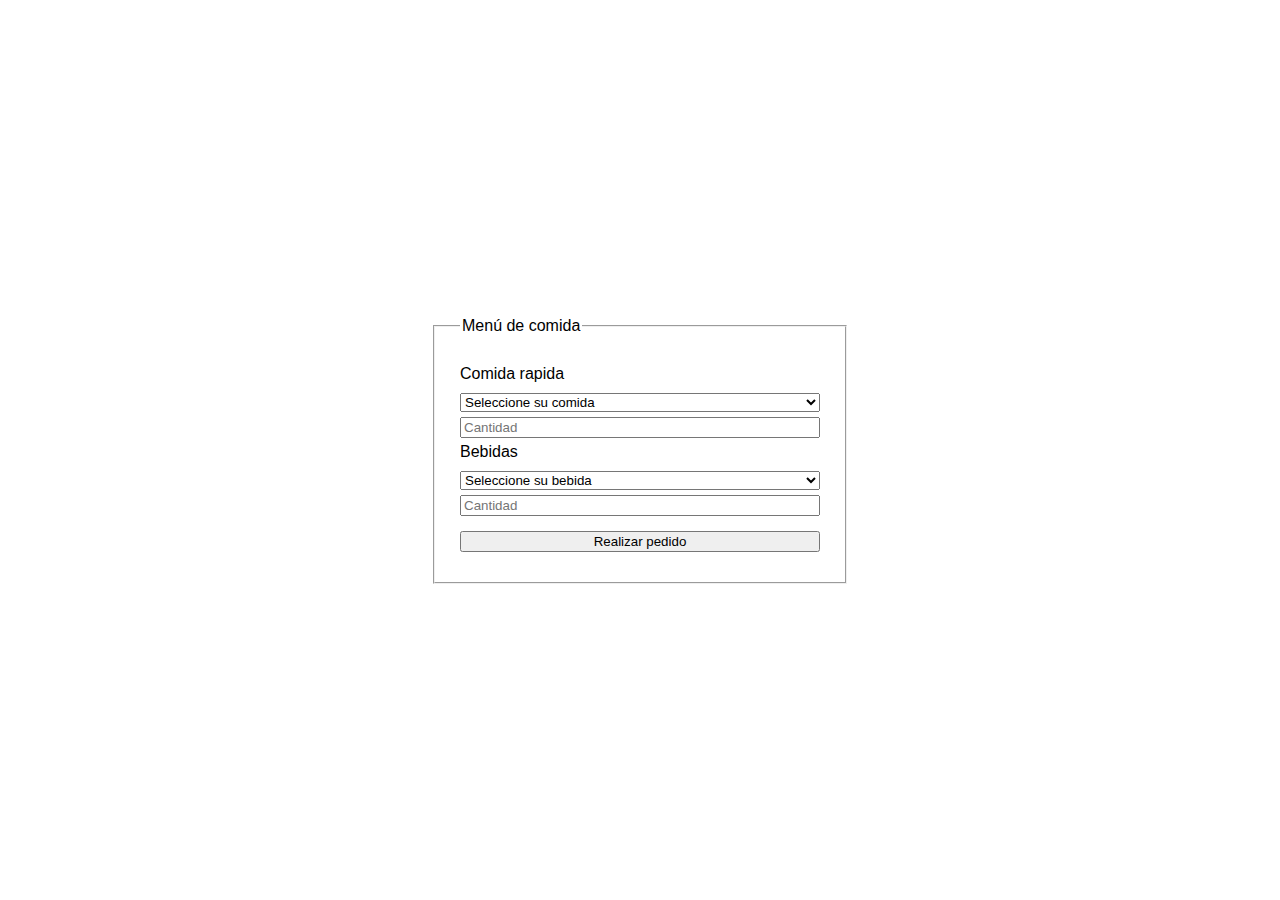
<file: tarea4/index.html>
<!DOCTYPE html>
<html lang="es">
<head>
    <meta charset="UTF-8">
    <meta name="viewport" content="width=device-width, initial-scale=1.0">
    <title>Restaurante de comida rapida</title>
    <link rel="stylesheet" href="./style/style.css">
</head>
<body>
    <div class="container">
        <form action="#">
            <fieldset>
                <legend>Men&uacute; de comida</legend>
                <label for="">Comida rapida</label>
                <select name="" id="comida">
                    <option value="" selected disabled>Seleccione su comida</option>
                    <option value="hamburguesa">Hamburguesa con papas</option>
                    <option value="tacos">Tacos de birria</option>
                    <option value="nachos">Nachos</option>
                </select>

                <input type="number" name="" id="cantidadComida" min="0" max="15" placeholder="Cantidad">

                <label for="">Bebidas</label>
                <select name="" id="bebida">
                    <option value="" selected disabled>Seleccione su bebida</option>
                    <option value="coca-cola">Coca-Cola</option>
                    <option value="tropical">Tropical</option>
                    <option value="fanta">Fanta</option>
                    <option value="sprite">Sprite</option>
                    <option value="fuze-tea">Fuze tea</option>
                </select>

                <input type="number" name="" id="cantidadBebida" min="0" max="15" placeholder="Cantidad">

                <label for="" id="precio"></label>

                <button type="button" id="button">Realizar pedido</button>
            </fieldset>
        </form>
    </div>
</body>
<script src="./js/main.js"></script>
</html>
</file>
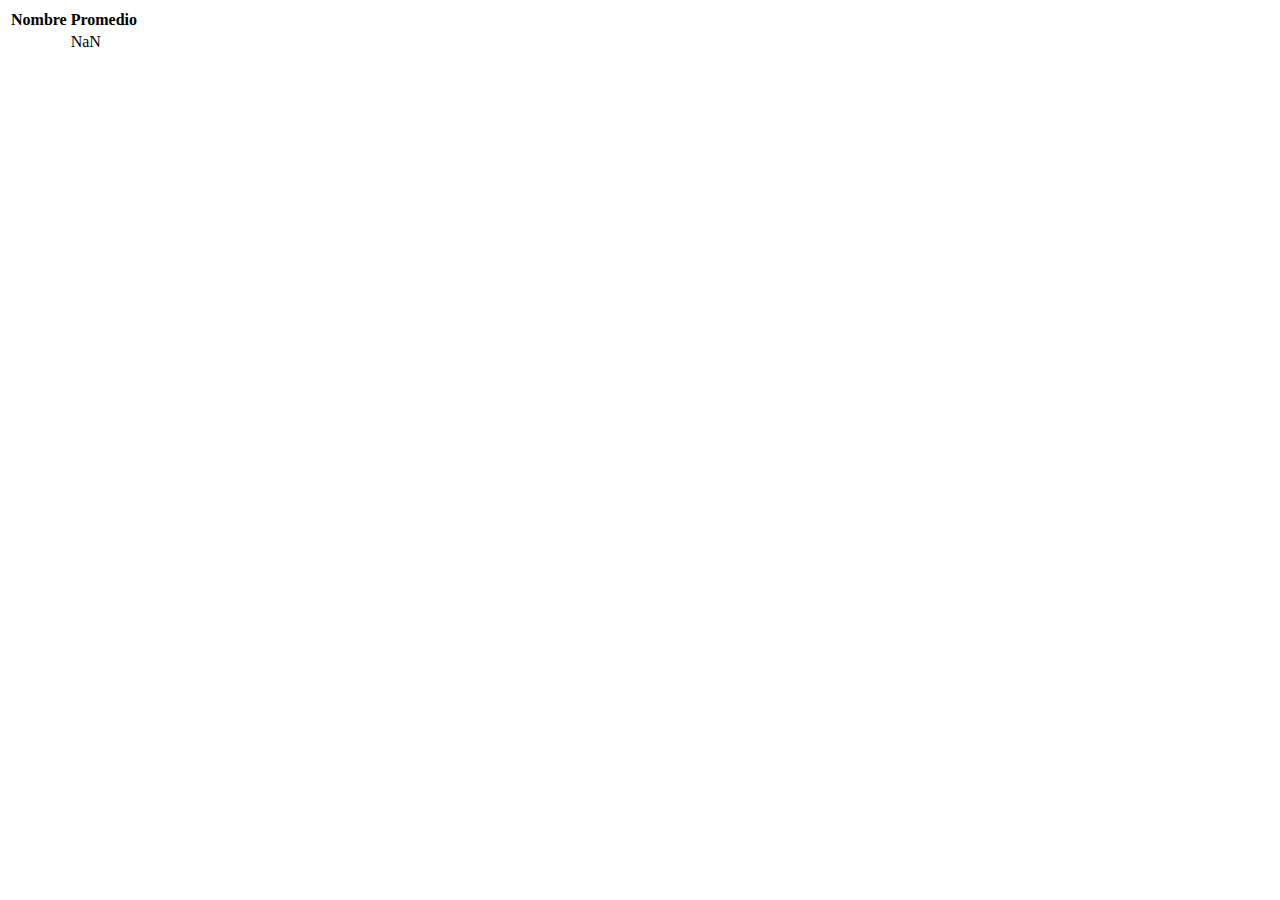
<file: tarea2/ejercicio1.html>
<!DOCTYPE html>
<html lang="en">
<head>
    <meta charset="UTF-8">
    <meta name="viewport" content="width=device-width, initial-scale=1.0">
    <title>Document</title>
</head>
<body>
    <table>
        <tr>
            <th>Nombre</th>
            <th>Promedio</th>
        </tr>
        <tr>
            <td><label id="nombre"></label></td>
            <td><label id="promedio"></label></td>
        </tr>
    </table>
</body>
<script src="./ejercicio1.js"></script>
</html>
</file>
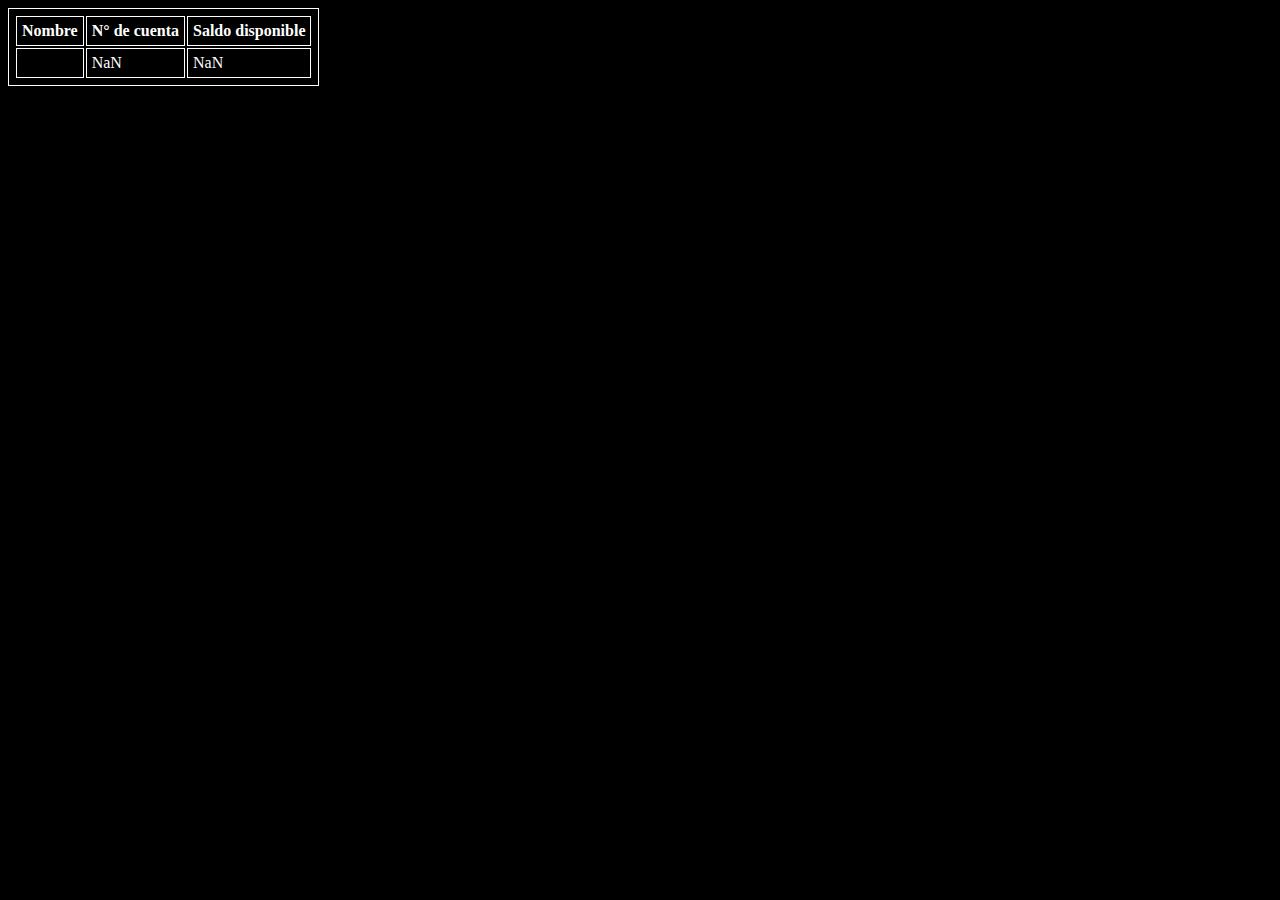
<file: tarea2/ejercicio2.html>
<!DOCTYPE html>
<html lang="es">
<head>
    <meta charset="UTF-8">
    <meta name="viewport" content="width=device-width, initial-scale=1.0">
    <title>Document</title>
    <style>
        html{
            background-color: black;
            color: white;
        }
        table, th,td{
            border: 1px solid white;
            padding: 5px;
        }
    </style>
</head>
<body>
    <table>
        <tr>
            <th>Nombre</th>
            <th>N° de cuenta</th>
            <th>Saldo disponible</th>
        </tr>
        <tr>
            <td><label id="nombre"></label></td>
            <td><label id="nCuenta"></label></td>
            <td><label id="saldo"></label></td>
        </tr>
    </table>
</body>
<script src="./ejercicio2.js"></script>
</html>
</file>
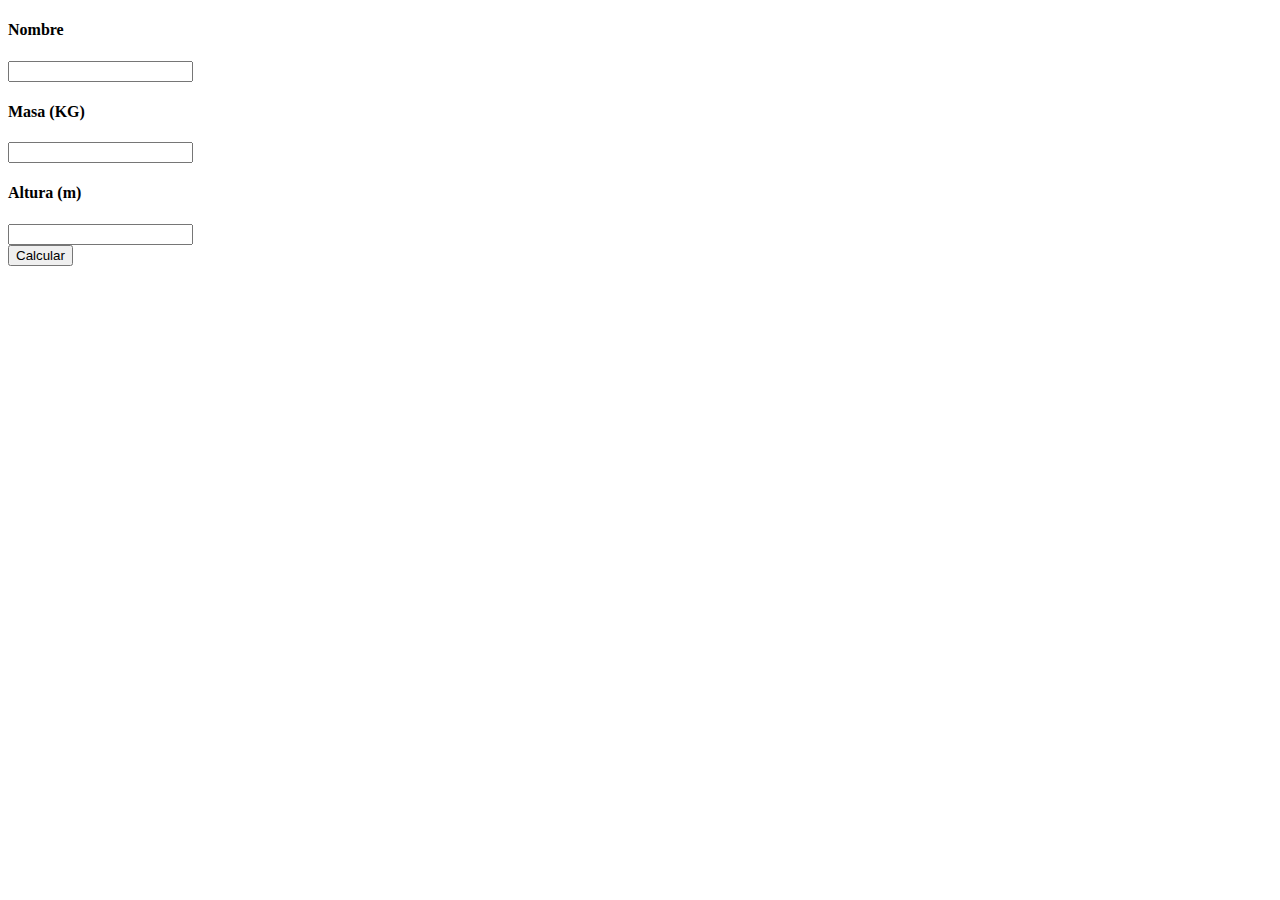
<file: tarea2/ejercicio3.html>
<!DOCTYPE html>
<html lang="en">
<head>
    <meta charset="UTF-8">
    <meta name="viewport" content="width=device-width, initial-scale=1.0">
    <title>Document</title>
</head>
<body>
    <div class="container">
        <div>
            <label for="">
                <h4>Nombre</h4>
                <input type="text" name="" id="nombre">
            </label>
            
            <label for="">
                <h4>Masa (KG)</h4>
                <input type="number" name="" id="masa">
            </label>
            
            <label for="">
                <h4>Altura (m)</h4>
                <input type="number" name="" id="altura">
            </label>
        </div>
        <button type="button" id="calcular">Calcular</button>
    </div>  
</body>
<script src="./ejercicio3.js"></script>
</html>
</file>
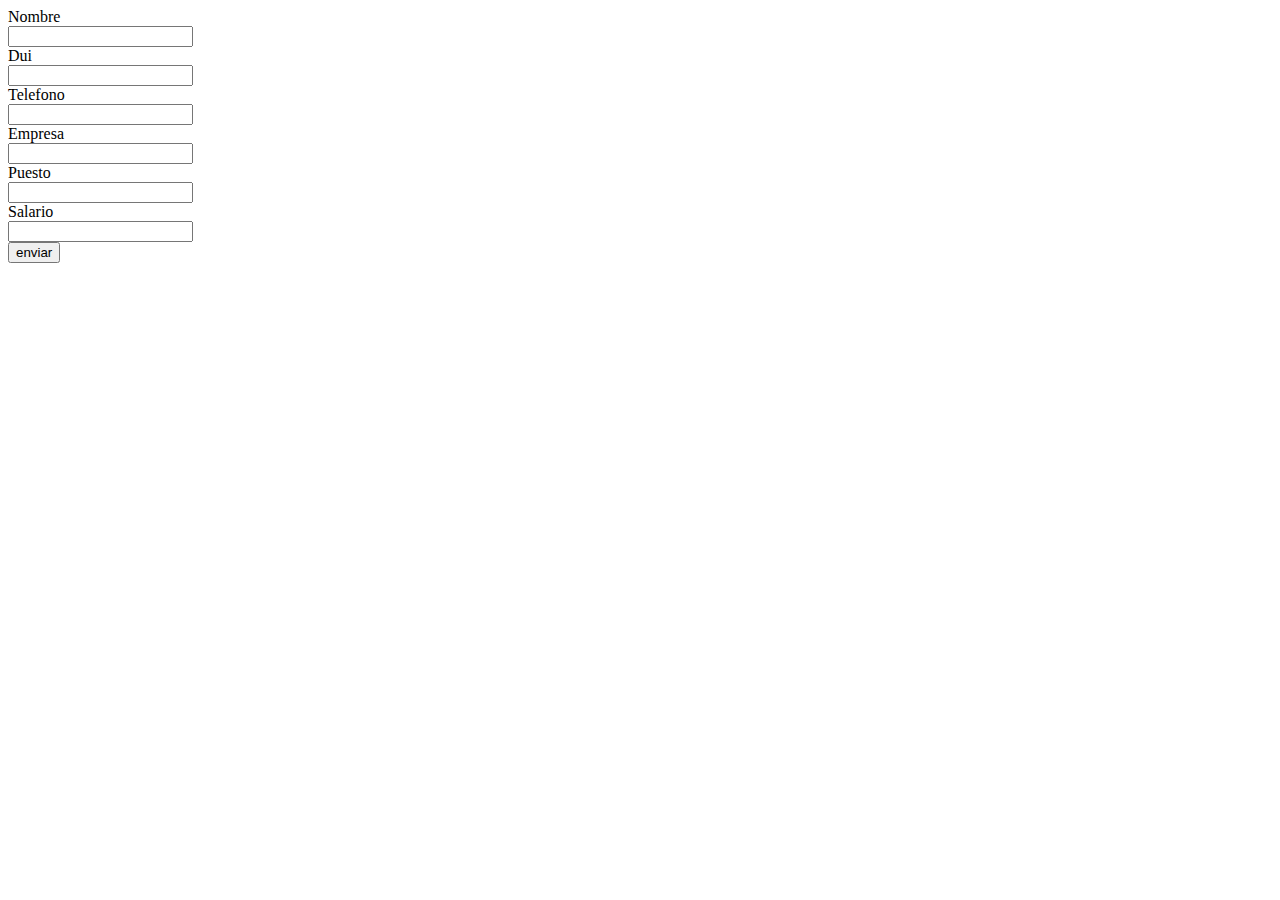
<file: tarea2/ejercicio4.html>
<!DOCTYPE html>
<html lang="en">
<head>
    <meta charset="UTF-8">
    <meta name="viewport" content="width=device-width, initial-scale=1.0">
    <title>Document</title>
    <style>
        label{
            padding: 5px 0px ;
        }
        table, br ,th , td{
            border: solid 1px black;
            padding: 5px;
        }
    </style>
</head>
<body>
    <label for="">Nombre</label><br>
    <input type="text" name="" id="nombre"><br>

    <label for="">Dui</label><br>
    <input type="text" name="" id="dui"><br>

    <label for="">Telefono</label><br>
    <input type="text" name="" id="telefono"><br>
    
    <label for="">Empresa</label><br>
    <input type="text" name="" id="empresa"><br>
    
    <label for="">Puesto</label><br>
    <input type="text" name="" id="puesto"><br>
    
    <label for="">Salario</label><br>
    <input type="text" name="" id="salario"><br>

    <input type="button" value="enviar" onclick="imprimirDatos()">

    <div id="tablaInformacion">

    </div>
</body>
<script src="./ejercicio4.js"></script>
</html>
</file>
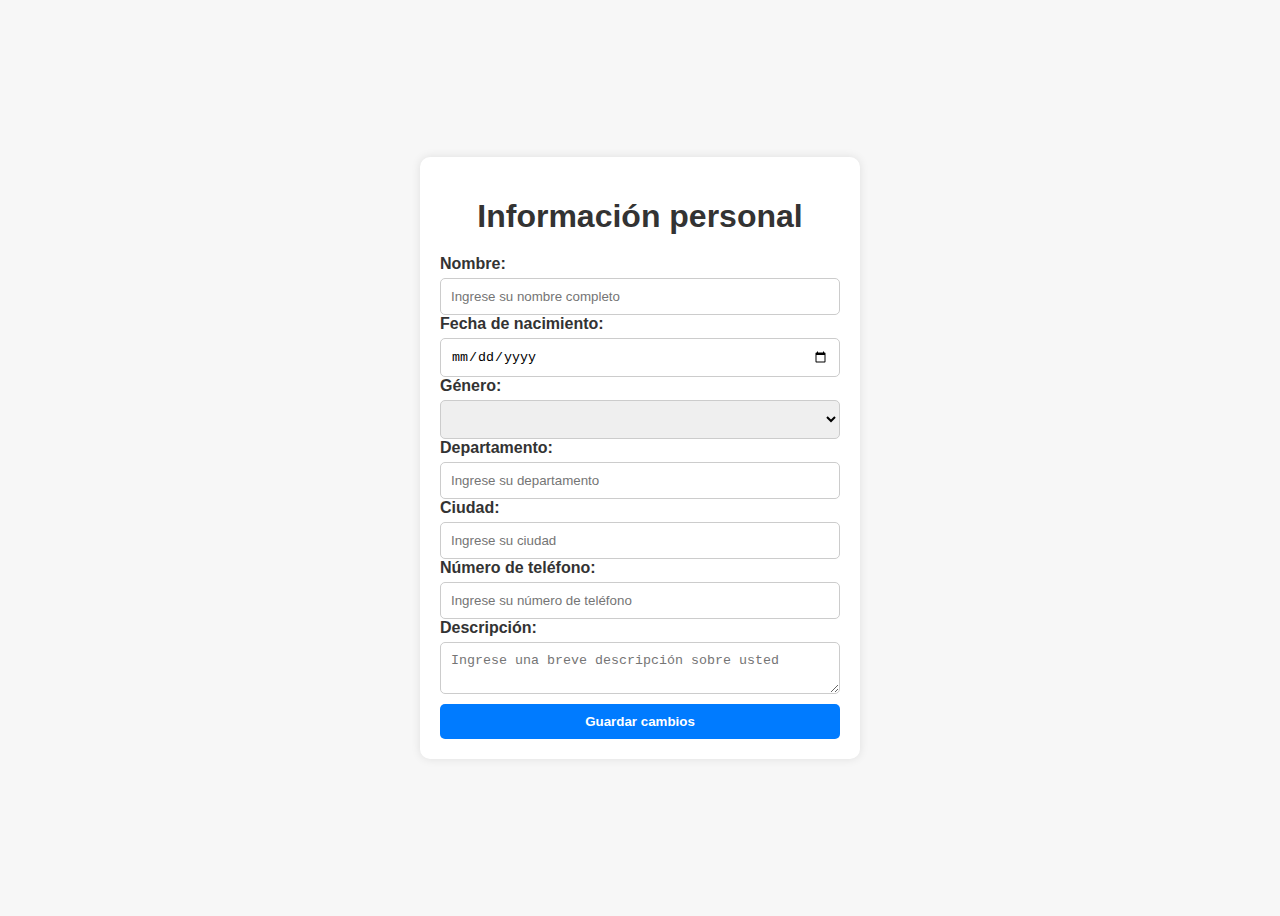
<file: tarea6/editar.html>
<!DOCTYPE html>
<html lang="es">
<head>
  <meta charset="UTF-8">
  <meta name="viewport" content="width=device-width, initial-scale=1.0">
  <title>Información personal</title>
  <link rel="stylesheet" href="./css/registro.css">
</head>
<body>
  <div class="container">
    <div class="informacion-form">
      <h1>Información personal</h1>
      <form action="#">

        <label for="nombre">Nombre:</label>
        <input type="text" id="nombre" name="nombre" placeholder="Ingrese su nombre completo">
        
        <label for="fecha_nacimiento">Fecha de nacimiento:</label>
        <input type="date" id="fecha_nacimiento" name="fecha_nacimiento">
        
        <label for="genero">Género:</label>
        <select id="genero" name="genero">
          <option value="">Seleccione su género</option>
          <option value="masculino">Masculino</option>
          <option value="femenino">Femenino</option>
        </select>

        <label for="departamento">Departamento:</label>
        <input type="text" id="departamento" name="departamento" placeholder="Ingrese su departamento">
        
        <label for="ciudad">Ciudad:</label>
        <input type="text" id="ciudad" name="ciudad" placeholder="Ingrese su ciudad">
        
        <label for="telefono">Número de teléfono:</label>
        <input type="tel" id="telefono" name="telefono" placeholder="Ingrese su número de teléfono">
        
        <label for="descripcion">Descripción:</label>
        <textarea id="descripcion" name="descripcion" placeholder="Ingrese una breve descripción sobre usted"></textarea>
        
        <button type="button"  id="btn-guardar-cambios">Guardar cambios</button>
      </form>
    </div>
  </div>
</body>
<script src="./js/editar.js"></script>
</html>
</file>
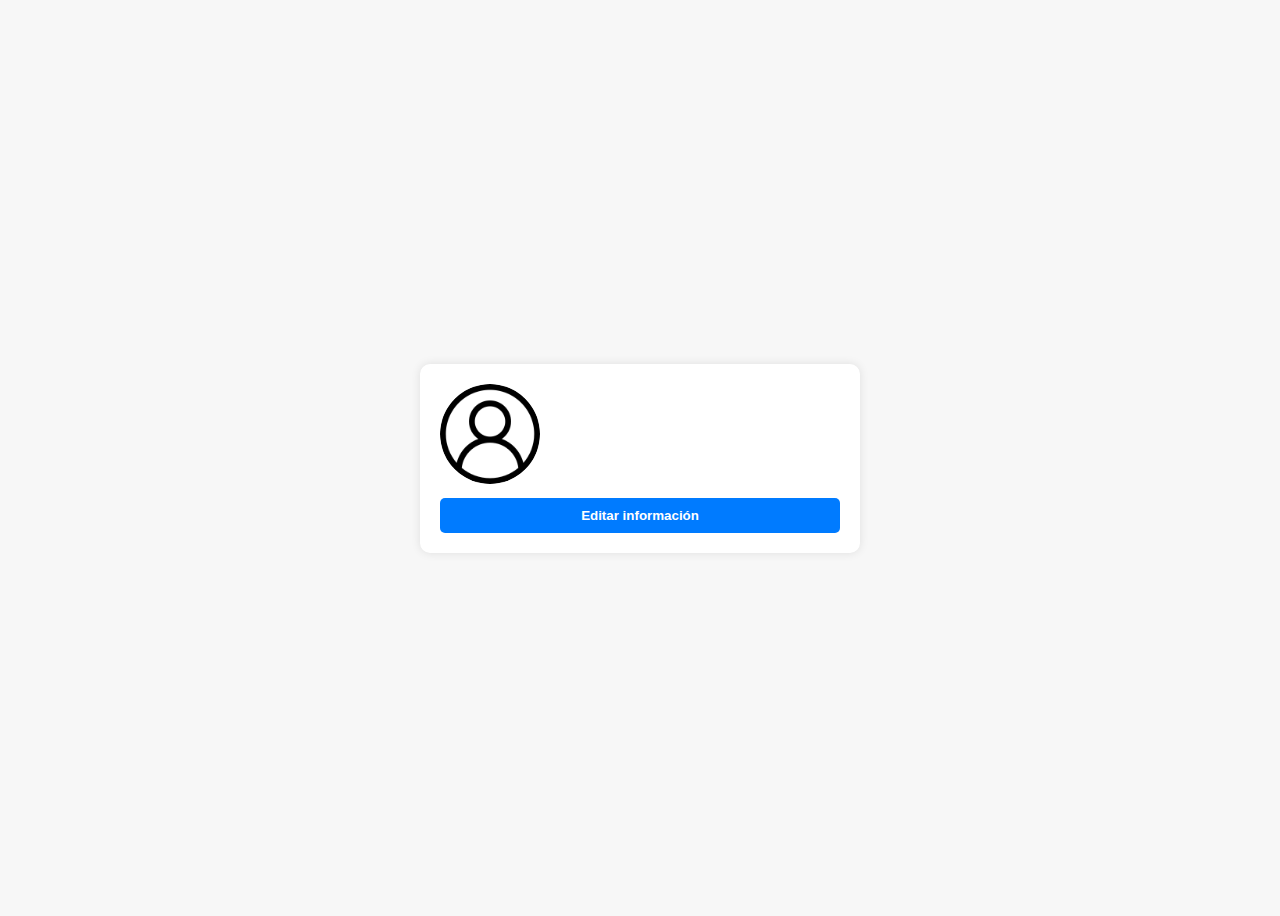
<file: tarea6/perfil.html>
<!DOCTYPE html>
<html lang="es">
<head>
  <meta charset="UTF-8">
  <meta name="viewport" content="width=device-width, initial-scale=1.0">
  <title>Perfil</title>
  <link rel="stylesheet" href="./css/perfil.css">
</head>
<body>
  <div class="container">
    <div class="perfil">
      <div class="foto-perfil">
        <img src="./images/user.png" alt="Foto de perfil">
      </div>
      <div class="informacion-perfil" id="informacion-perfil">
        
      </div>

      <button type="button" id="editar-informacion">Editar información</button>
    </div>
  </div>
</body>
<script src="./js/perfil.js"></script>
</html>
</file>
<file: tarea4/style/style.css>
body{
    font-family: sans-serif;
    width: 100%;
    height: 100vh;
    padding: 0;
    margin: 0;
}

.container{
    display: flex;
    width: 100%;
    height: 100vh;
    justify-content: center;
    align-items: center;
}

fieldset{
    display: flex;
    width: 40vh;
    flex-direction: column;
    padding: 25px;
}

label, select, button{
    margin: 5px 0px 5px 0px;
}
</file>
<file: tarea6/css/registro.css>
body {
    background-color: #f7f7f7;
    color: #333;
    font-family: Arial, Helvetica, sans-serif;
}
  
.container {
    width: 100%;
    height: 100vh;
    display: flex;
    justify-content: center;
    align-items: center;
}
  
.informacion-form {
    background-color: #fff;
    padding: 20px;
    border-radius: 10px;
    box-shadow: 0 0 10px rgba(0, 0, 0, 0.1);
    width: 400px;
}

form{
    display: flex;
    flex-direction: column;
}
  
h1 {
    text-align: center;
    margin-bottom: 20px;
}
  
.campo {
    margin-bottom: 10px;
}
  
label {
    font-weight: bold;
    margin-bottom: 5px;
}
  
input {
    width: auto;
    padding: 10px;
    border: 1px solid #ccc;
    border-radius: 5px;
}
  
select {
    width: auto;
    padding: 10px 0px;
    border: 1px solid #ccc;
    border-radius: 5px;
}
  
textarea {
    width: auto;
    padding: 10px;
    border: 1px solid #ccc;
    border-radius: 5px;
    height: auto;
}
  
button {
    background-color: #007bff;
    color: #fff;
    font-weight: bold;
    width: 100%;
    padding: 10px;
    margin-top: 10px;
    border: none;
    border-radius: 5px;
    cursor: pointer;
}
  
button:hover {
    background-color: #0069d9;
}
</file>
<file: tarea6/css/perfil.css>
/* Colores */
body {
    background-color: #f7f7f7;
    color: #333;
    font-family: Arial, Helvetica, sans-serif;
}
  
.container {
    width: 100%;
    height: 100vh;
    display: flex;
    justify-content: center;
    align-items: center;
}
  
.perfil {
    background-color: #fff;
    padding: 20px;
    border-radius: 10px;
    box-shadow: 0 0 10px rgba(0, 0, 0, 0.1);
    width: 400px;
}
  
  .foto-perfil {
    float: left;
    margin-right: 20px;
}
  
.foto-perfil img {
    width: 100px;
    height: 100px;
    border-radius: 50%;
}
  
.informacion-perfil {
    float: left;
}
  
h1 {
    margin-top: 0;
    margin-bottom: 10px;
}
  
p {
    margin-bottom: 5px;
}

button {
    background-color: #007bff;
    color: #fff;
    font-weight: bold;
    width: 100%;
    padding: 10px;
    margin-top: 10px;
    border: none;
    border-radius: 5px;
    cursor: pointer;
}
  
button:hover {
    background-color: #0069d9;
}
</file>
